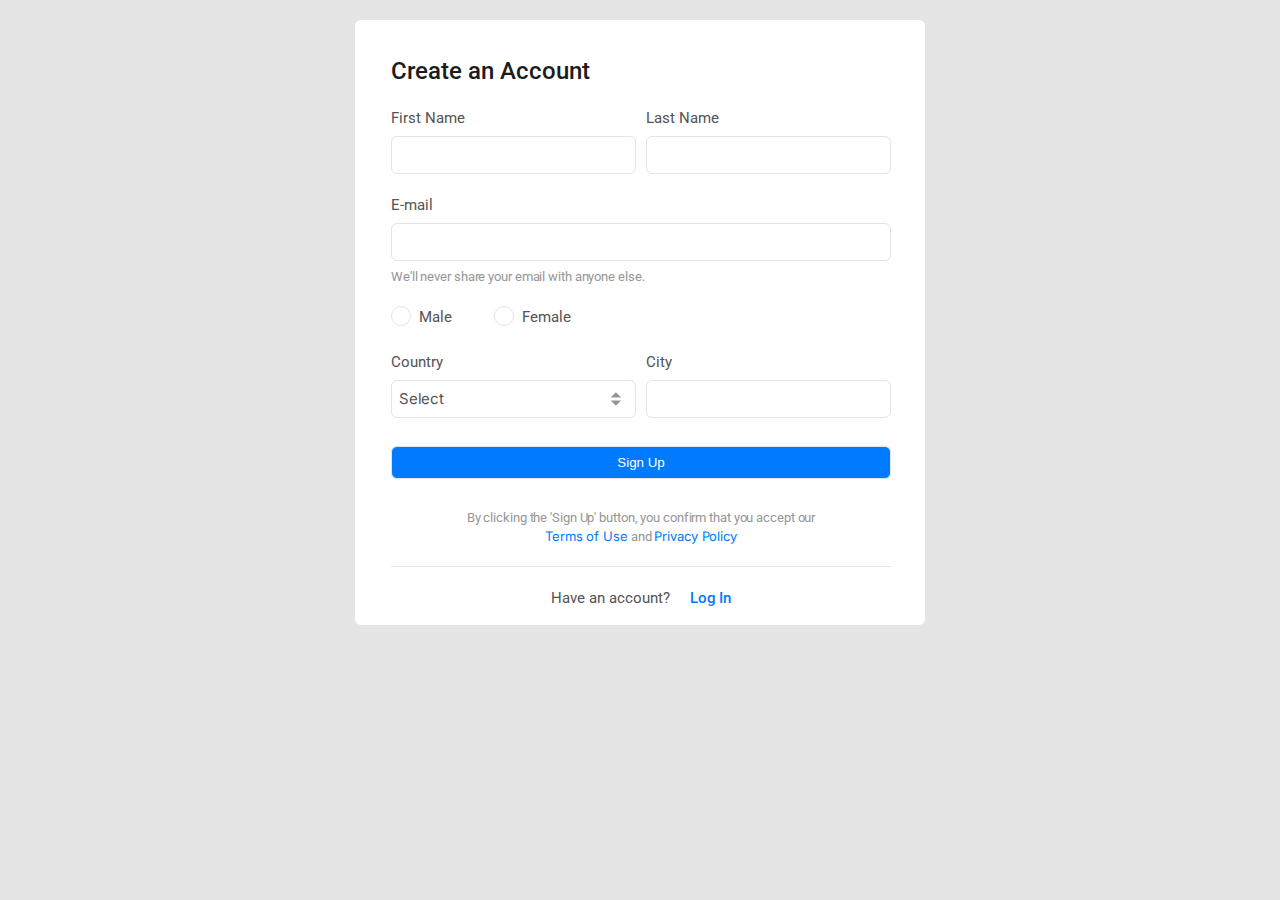
<file: index.html>
<!DOCTYPE html>
<html lang="en">
  <head>
    <meta charset="UTF-8" />
    <meta http-equiv="X-UA-Compatible" content="IE=edge" />
    <meta name="viewport" content="width=device-width, initial-scale=1.0" />
    <link rel="preconnect" href="https://fonts.googleapis.com" />
    <link rel="preconnect" href="https://fonts.gstatic.com" crossorigin />
    <link
      href="https://fonts.googleapis.com/css2?family=Inter&family=Roboto:wght@400;500&display=swap"
      rel="stylesheet"
    />
    <link rel="stylesheet" href="./style.css" />
    <title>HW_15</title>
  </head>
  <body>
    <main>
      <form>
        <h1>Create an Account</h1>
        <div class="form__section">
          <div class="form__section-column">
            <label for="first-name">First Name</label>
            <input type="text" id="first-name" required />
          </div>

          <div class="form__section-column">
            <label for="last-name">Last Name</label>
            <input type="text" id="last-name" required />
          </div>
        </div>

        <label for="email">E-mail</label>
        <input type="email" id="email" required class="form__input-email" />
        <p class="form__text">We'll never share your email with anyone else.</p>

        <div class="form__section-radio">
          <label for="male"
            >Male<input type="radio" name="gender" id="male" /><span></span
          ></label>

          <label for="female"
            >Female<input type="radio" name="gender" id="female" /><span></span
          ></label>
        </div>

        <div class="form__section">
          <div class="form__section-column">
            <label for="country">Country</label>
            <select name="country" class="select" id="country">
              <option value="" class="select">Select</option>
              <option value="ukr">Ukraine</option>
              <option value="md">Moldova</option>
              <option value="pol">Poland</option>
            </select>
          </div>

          <div class="form__section-column">
            <label for="city">City</label>
            <input type="text" id="city" />
          </div>
        </div>

        <button class="form__btn form__btn-submit">
          <a href="profile.html">Sign Up</a>
        </button>

        <p class="form__text form__text-center">
          By clicking the 'Sign Up' button, you confirm that you accept our
        </p>
        <p class="form__text form__text-center">
          <a href="#" class="form__link">Terms of Use</a> and
          <a href="#" class="form__link">Privacy Policy</a>
        </p>
      </form>
    </main>

    <footer class="footer">
      <p>Have an account?</p>
      <a class="footer__link" href="#">Log In</a>
    </footer>
  </body>
</html>
</file>
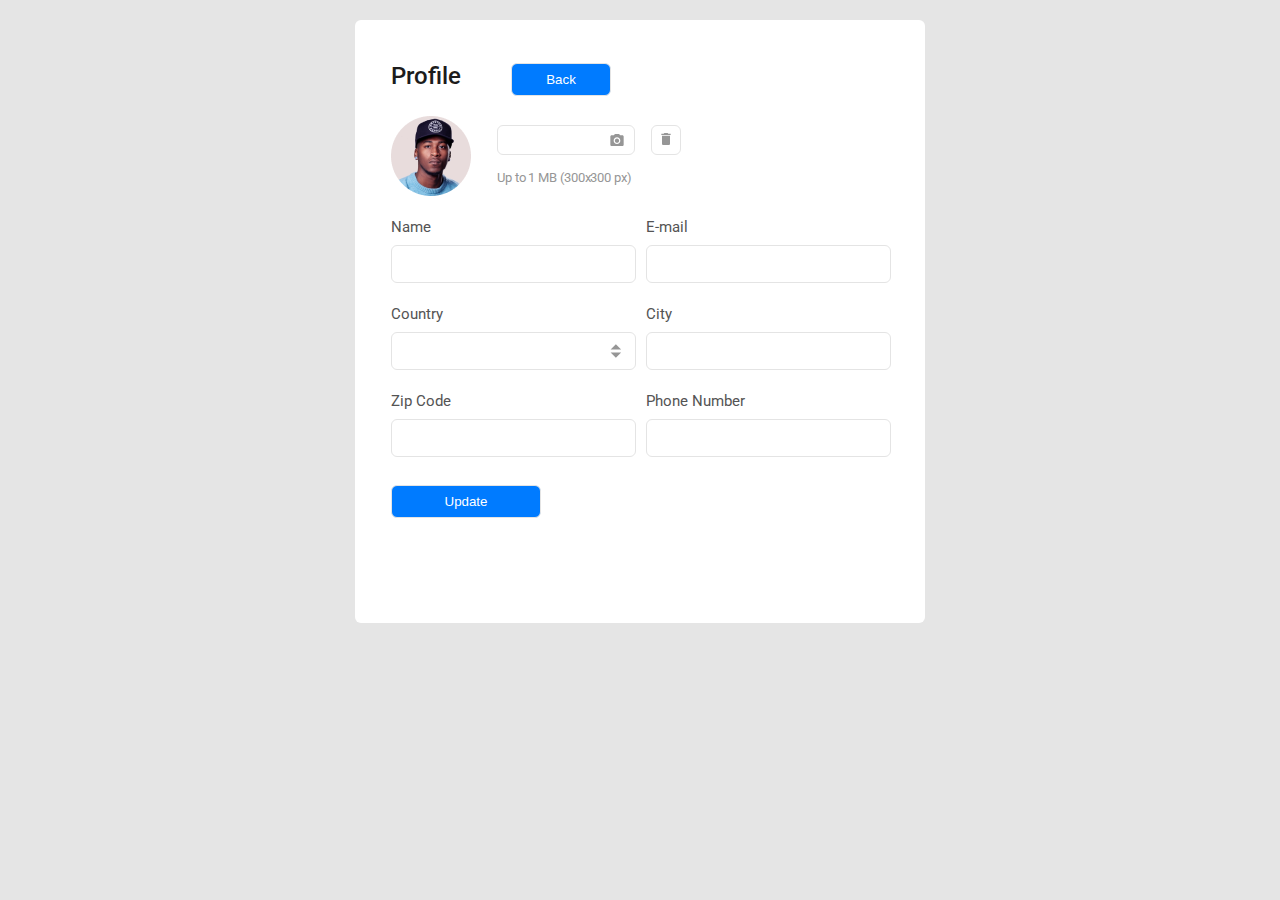
<file: profile.html>
<!DOCTYPE html>
<html lang="en">
  <head>
    <meta charset="UTF-8" />
    <meta http-equiv="X-UA-Compatible" content="IE=edge" />
    <meta name="viewport" content="width=device-width, initial-scale=1.0" />
    <link rel="preconnect" href="https://fonts.googleapis.com" />
    <link rel="preconnect" href="https://fonts.gstatic.com" crossorigin />
    <link
      href="https://fonts.googleapis.com/css2?family=Inter&family=Roboto:wght@400;500&display=swap"
      rel="stylesheet"
    />
    <link rel="stylesheet" href="./style.css" />
    <title>Document</title>
  </head>
  <body>
    <main>
      <form>
        <div class="form__element">
          <h1>Profile</h1>
          <button class="form__btn form__btn-back">
            <a href="index.html">Back</a>
          </button>
        </div>
        <div class="form__section form__section-photo">
          <img class="form__photo" src="./img/Image.png" alt="photo" />

          <div class="form__section-column avatar">
            <input class="type" type="file" id="avatar" />
            <label for="avatar">
              <div class="avatar__fild"></div>
            </label>
            <p class="form__text">Up to 1 MB (300x300 px)</p>
          </div>

          <button type="reset" class="btn-reset">
            <img src="./img/Icon-Color.svg" alt="" />
          </button>
        </div>
        <div class="form__section">
          <div class="form__section-column">
            <label for="name">Name</label>
            <input type="text" id="name" required />
          </div>

          <div class="form__section-column">
            <label for="email">E-mail</label>
            <input type="text" id="email" />
          </div>
        </div>

        <div class="form__section">
          <div class="form__section-column">
            <label for="country">Country</label>
            <select name="country" class="select" id="country">
              <option value="" placeholder="Select"></option>
              <option value="ukr">Ukraine</option>
              <option value="md">Moldova</option>
              <option value="pol">Poland</option>
            </select>
          </div>

          <div class="form__section-column">
            <label for="city">City</label>
            <input type="text" id="city" />
          </div>
        </div>

        <div class="form__section">
          <div class="form__section-column">
            <label for="zip-code">Zip Code</label>
            <input type="number" id="zip-code" required />
          </div>

          <div class="form__section-column">
            <label for="tel">Phone Number</label>
            <input type="tel" id="tel" />
          </div>
        </div>

        <button class="form__btn form__btn-upd">
          <a href="thank-U.html">Update</a>
        </button>
      </form>
    </main>
  </body>
</html>
</file>
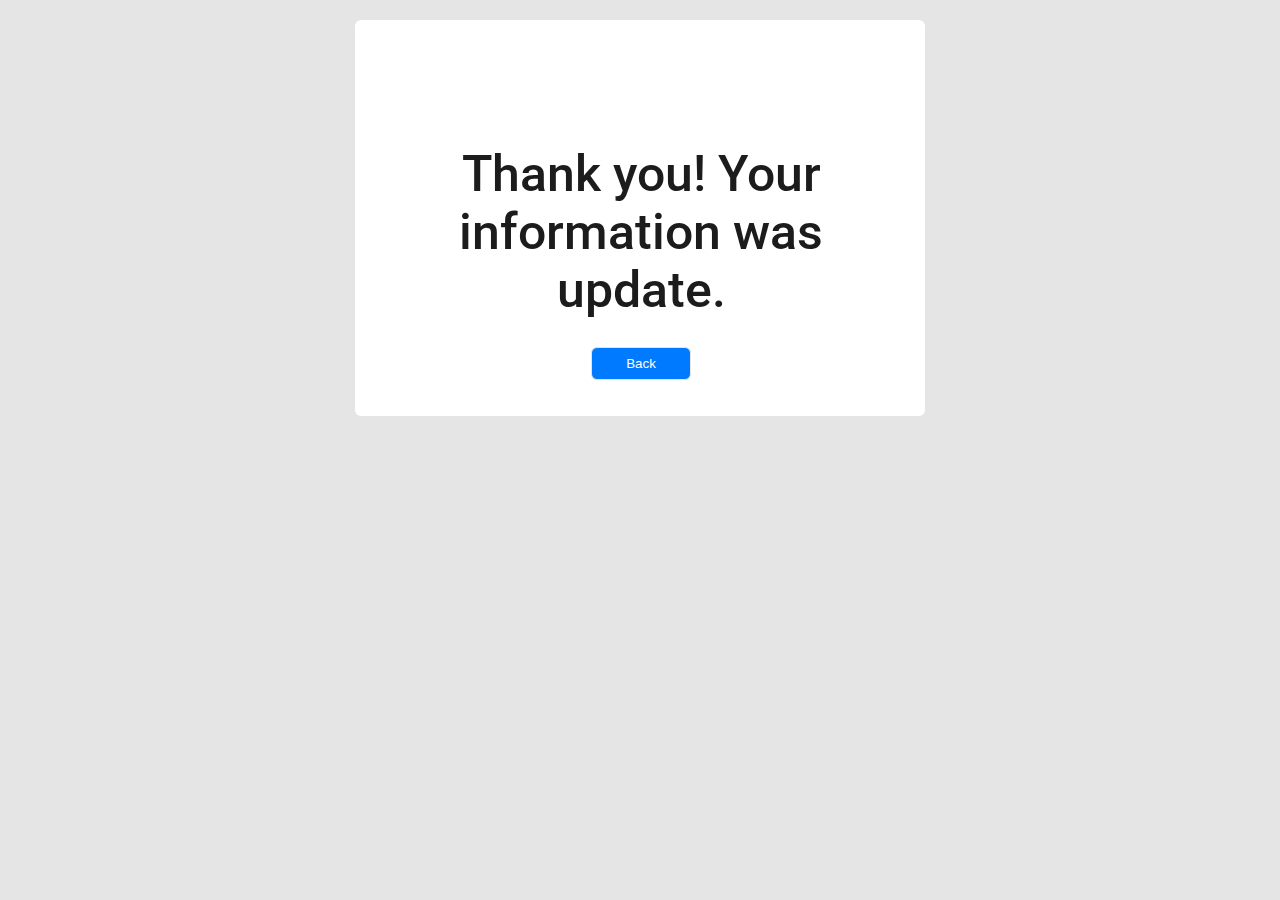
<file: thank-U.html>
<!DOCTYPE html>
<html lang="en">
  <head>
    <meta charset="UTF-8" />
    <meta http-equiv="X-UA-Compatible" content="IE=edge" />
    <meta name="viewport" content="width=device-width, initial-scale=1.0" />
    <link rel="preconnect" href="https://fonts.googleapis.com" />
    <link rel="preconnect" href="https://fonts.gstatic.com" crossorigin />
    <link
      href="https://fonts.googleapis.com/css2?family=Inter&family=Roboto:wght@400;500&display=swap"
      rel="stylesheet"
    />
    <link rel="stylesheet" href="./style.css" />
    <title>Document</title>
  </head>
  <body>
    <main>
      <h1 class="thank__title">Thank you! Your information was update.</h1>

      <button class="form__btn form__btn-back">
        <a href="index.html">Back</a>
      </button>
    </main>
  </body>
</html>
</file>
<file: style.css>
* {
  box-sizing: border-box;
  margin: 0;
  padding: 0;
}

html {
  font-family: "Roboto";
  font-style: normal;
  font-weight: 400;
  font-size: 15px;
  line-height: 22px;
  color: #545454;
  margin: 20px;
  background: #e5e5e5;
}

body {
  background: #ffffff;
  width: 570px;
  margin: 0 auto;
  border-radius: 6px;
  padding: 35px 34px 16px 36px;
}

h1 {
  font-weight: 500;
  font-size: 24px;
  line-height: 32px;
  margin-bottom: 20px;
  color: #1c1c1c;
}

main {
  display: flex;
  flex-direction: column;
  align-items: center;
  background: #ffffff;
}

.form__section {
  display: flex;
  width: 500px;
  justify-content: space-between;
  align-items: center;
  margin-bottom: 20px;
}

label,
input {
  display: block;
}

label {
  margin-bottom: 7px;
}

input,
select {
  border: 1px solid #e4e4e4;
  border-radius: 6px;
  width: 245px;
  height: 38px;
  padding: 7px;
}

input:focus-visible,
select:focus-visible,
.avatar__fild:focus-visible {
  outline: #007bff auto 1px;
}

.form__input-email {
  width: 500px;
}

.form__section-column {
  display: flex;
  flex-direction: column;
}

.form__text {
  font-size: 13px;
  line-height: 18px;
  letter-spacing: -0.1px;
  color: #969696;
  margin-top: 7px;
}

.form__section-radio {
  display: flex;
  justify-content: space-between;
  align-items: center;
  margin-top: 20px;
  width: 180px;
}

.form__section-radio label {
  display: flex;
  flex-direction: row-reverse;
  justify-content: center;
}

.form__section-radio input {
  visibility: hidden;
  width: 8px;
}

.form__section-radio span {
  display: inline-block;
  position: relative;
  width: 20px;
  height: 20px;
  border: 1px solid #e4e4e4;
  border-radius: 50%;
  z-index: 10;
}

.form__section-radio input:checked ~ span {
  border: 6px solid #007bff;
}

.select {
  font-family: "Inter";
  font-style: normal;
  font-weight: 400;
  font-size: 15px;
  line-height: 22px;
  letter-spacing: -0.2px;
  color: #545454;
}

select::-ms-expand {
  display: none;
}

.select {
  appearance: none;
  overflow: hidden;
  background: url("./img/Arrow-Double.png") no-repeat right;
  background-position: 215px 9px;
}

.form__btn {
  background: #007bff;
  border: 1px solid #e4e4e4;
  border-radius: 6px;
  padding: 8px 0;
  margin: 8px 0 30px;
}

.form__btn-submit {
  width: 100%;
}

.form__btn a {
  color: #ffffff;
  text-decoration: none;
  display: block;
}

.form__text-center {
  text-align: center;
  margin-top: 0;
}

.form__link {
  font-family: "Inter";
  font-style: normal;
  font-weight: 400;
  font-size: 13px;
  line-height: 18px;
  text-align: center;
  letter-spacing: -0.1px;
  color: #007bff;
  text-decoration: none;
}

.footer {
  width: 500px;
  display: flex;
  justify-content: center;
  gap: 20px;
  border-top: 1px solid #e4e4e4;
  padding-top: 20px;
  margin: 20px auto 0;
}

.footer__link {
  font-family: "Roboto";
  font-style: normal;
  font-weight: 500;
  font-size: 15px;
  line-height: 22px;
  letter-spacing: -0.1px;
  color: #007bff;
  text-decoration: none;
}

.form__element {
  display: flex;
  align-items: center;
  gap: 50px;
}

.form__btn-back {
  width: 100px;
  margin-bottom: 20px;
}

.form__btn-upd {
  width: 150px;
  cursor: pointer;
  color: #ffffff;
  margin-bottom: 89px;
}

.form__section-photo {
  width: 290px;
  gap: 10px;
}

.btn-reset {
  padding: 7px 9px 6px;
  background: #ffffff;
  border: 1px solid #e4e4e4;
  border-radius: 6px;
  cursor: pointer;
  margin-bottom: 32px;
}

.form__photo {
  margin-right: 10px;
}

.type {
  opacity: 0;
  overflow: hidden;
  position: absolute;
  z-index: -1;
}

.avatar__fild {
  width: 138px;
  height: 30px;
  background: #ffffff;
  border: 1px solid #e4e4e4;
  border-radius: 6px;
  background: url("./img/photo-icon.svg") no-repeat right;
  background-position: 112px 8px;
  cursor: pointer;
}

.thank__title {
  margin-top: 10vh;
  text-align: center;
  font-size: 50px;
  line-height: 58px;
}
</file>
